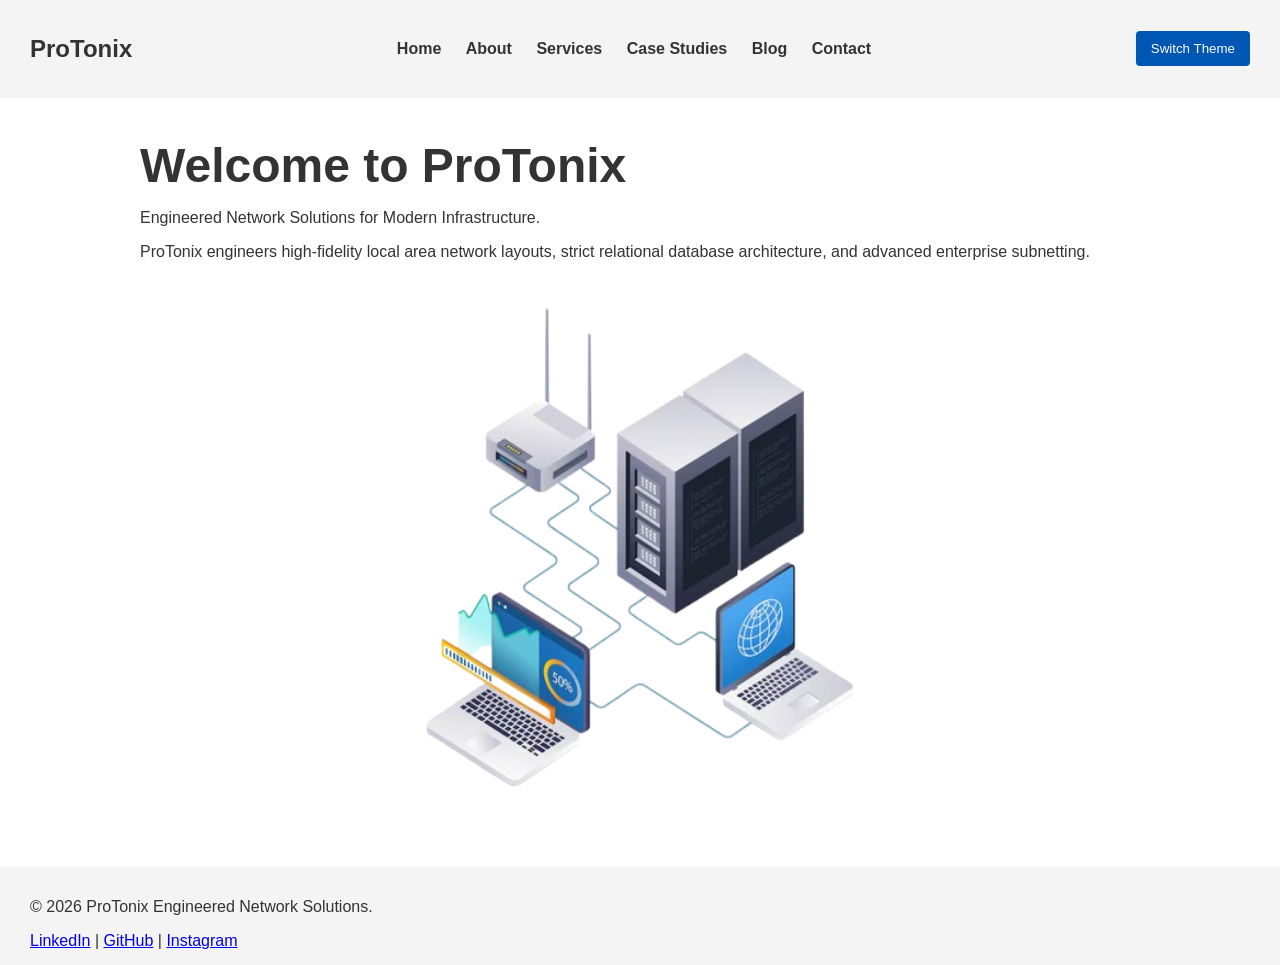
<file: index.html>
<!DOCTYPE html>
<html lang="en">
<head>
    <meta charset="UTF-8">
    <meta name="viewport" content="width=device-width, initial-scale=1.0">
    <title>ProTonix | Home</title>
    <link rel="stylesheet" href="css/style.css">
</head>
<body>
    <div id="header-placeholder"></div>
    <main class="hero">
        <!-- Inline CSS-->
        <h1 style="font-size: 3rem; margin-bottom: 10px;">Welcome to ProTonix</h1>
        <p class="tagline">Engineered Network Solutions for Modern Infrastructure.</p>
        <div class="overview">
            <p>ProTonix engineers high-fidelity local area network layouts, strict relational database architecture, and advanced enterprise subnetting.</p>
            <img src = "images/network.png" alt = "Image for company home page" width = "600" height = "550" style="display: block; margin: 0 auto;"> 
        </div>
    </main>
    <div id="footer-placeholder"></div>

    <script src="js/theme.js"></script>
    <script src="js/components.js"></script>
</body>
</html>
</file>
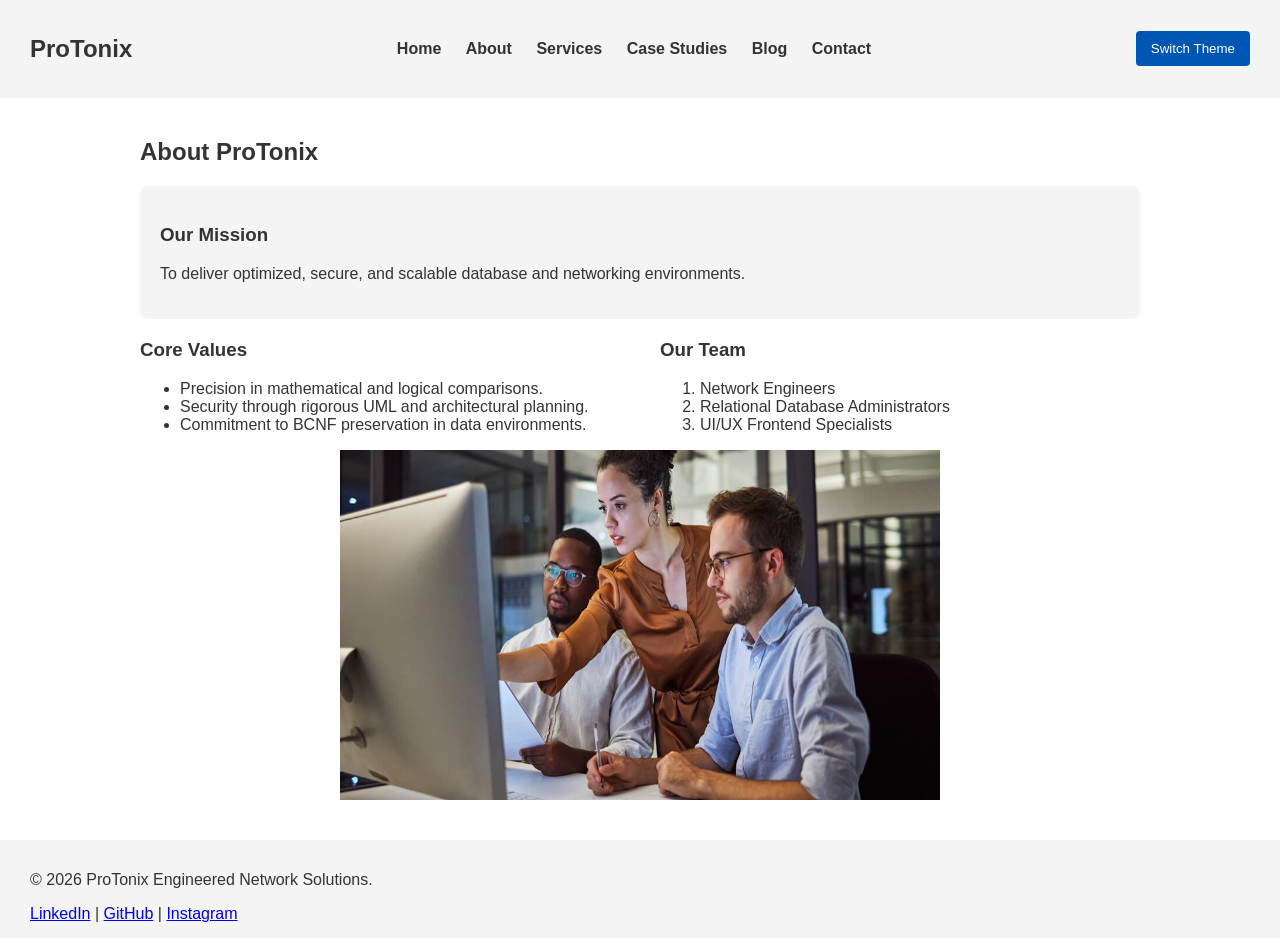
<file: about.html>
<!DOCTYPE html>
<html lang="en">
<head>
    <meta charset="UTF-8">
    <meta name="viewport" content="width=device-width, initial-scale=1.0">
    <title>ProTonix | About</title>
    <link rel="stylesheet" href="css/style.css">
    <style>
        .company-mission {
            background-color: var(--card-bg);
            padding: 20px;
            border-radius: 8px;
            margin-bottom: 20px;
        }
    </style>
</head>
<body>
    <div id="header-placeholder"></div>
    <main>
        <h2>About ProTonix</h2>
        <div class="company-mission">
            <h3>Our Mission</h3>
            <p>To deliver optimized, secure, and scalable database and networking environments.</p>
        
        </div>
        
        <div class="two-columns">
            <div>
                <h3>Core Values</h3>
                <ul>
                    <li>Precision in mathematical and logical comparisons.</li>
                    <li>Security through rigorous UML and architectural planning.</li>
                    <li>Commitment to BCNF preservation in data environments.</li>
                </ul>
            </div>
            <div>
                <h3>Our Team</h3>
                <ol>
                    <li>Network Engineers</li>
                    <li>Relational Database Administrators</li>
                    <li>UI/UX Frontend Specialists</li>
                </ol>
            </div>
        </div>
        <img src = "images/our team.jpg" alt = "Picture of our company team" width = "600" height = "350" style="display: block; margin: 0 auto;">
    </main>
    <div id="footer-placeholder"></div>

    <script src="js/theme.js"></script>
    <script src="js/components.js"></script>
</body>
</html>
</file>
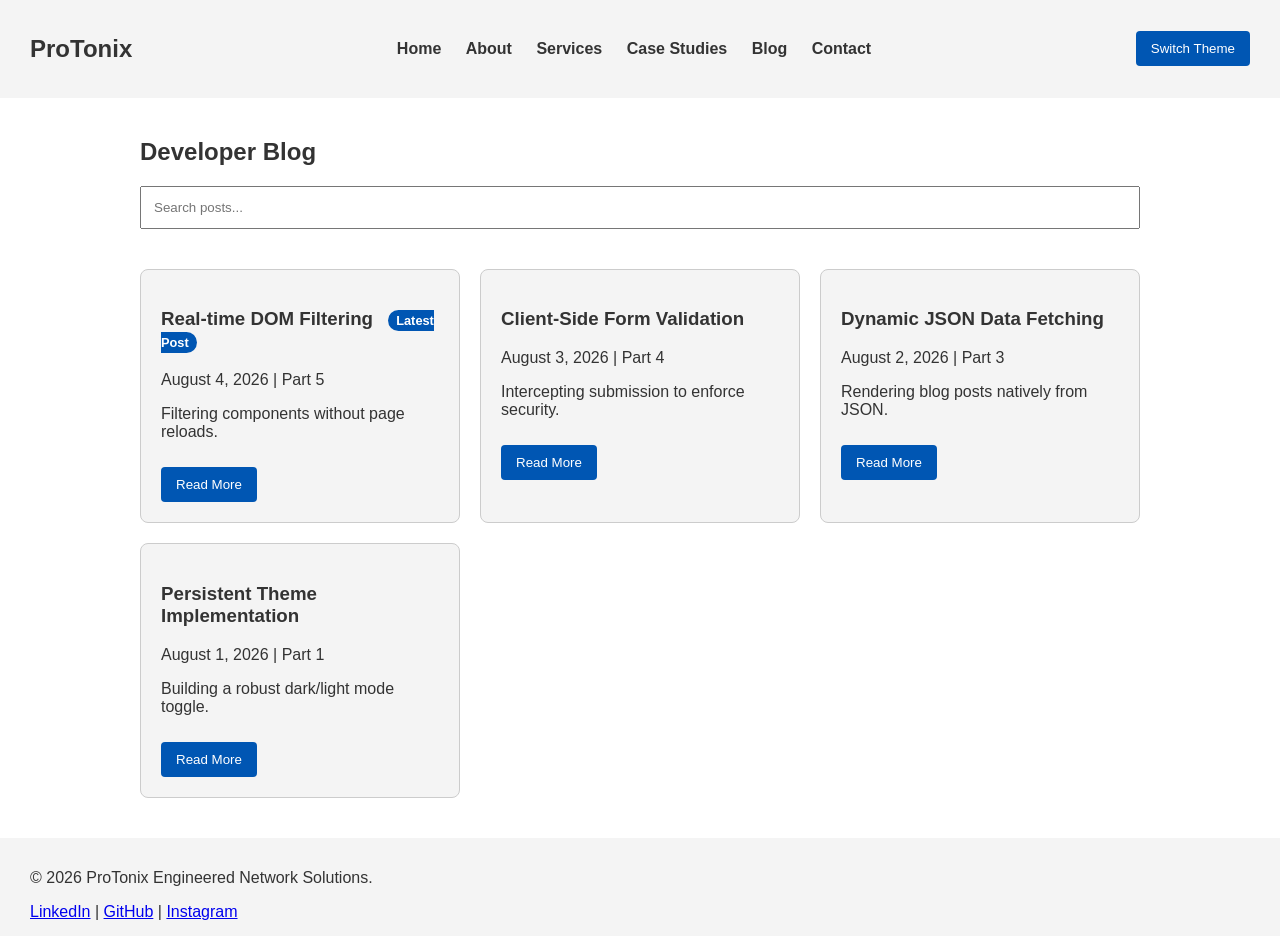
<file: blog.html>
<!DOCTYPE html>
<html lang="en">
<head>
    <meta charset="UTF-8">
    <meta name="viewport" content="width=device-width, initial-scale=1.0">
    <title>ProTonix | Engineering Blog</title>
    <link rel="stylesheet" href="css/style.css">
</head>
<body>
    <div id="header-placeholder"></div>
    <main>
        <h2>Developer Blog</h2>
        
        <input type="text" id="filter-input" placeholder="Search posts..." class="filter-box">
        <p id="no-results" style="display: none; font-weight: bold; color: red;">No results found.</p>

        <div id="blog-list" class="grid-container">
            <!-- Dynamic posts injected here -->
        </div>
    </main>
    <div id="footer-placeholder"></div>

    <script src="js/theme.js"></script>
    <script src="js/components.js"></script>
    <script src="js/filter.js"></script>
    <script src="js/blog.js"></script>
</body>
</html>
</file>
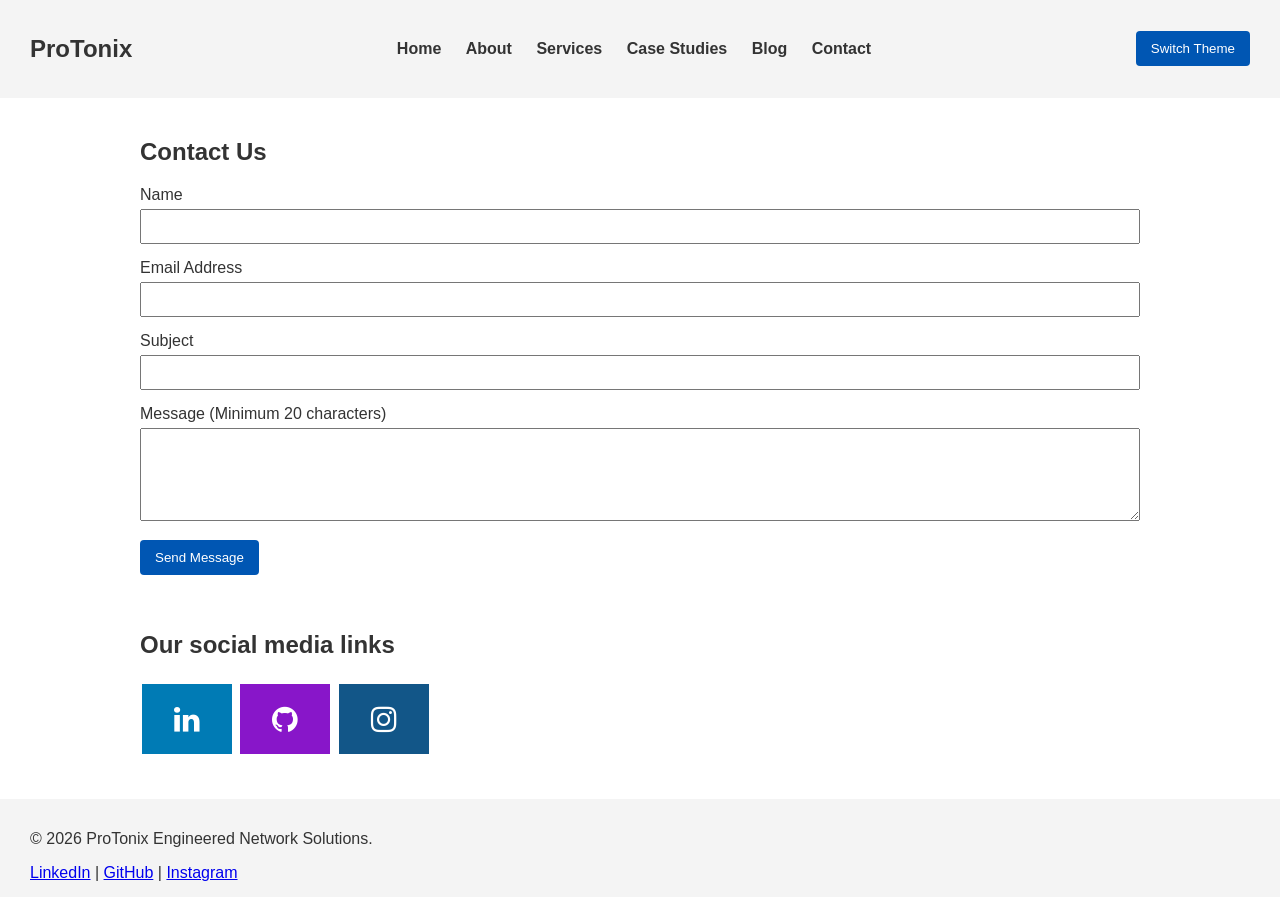
<file: contact.html>
<!DOCTYPE html>
<html lang="en">
<head>
    <meta charset="UTF-8">
    <meta name="viewport" content="width=device-width, initial-scale=1.0">
    <title>ProTonix | Contact</title>
    <link rel="stylesheet" href="css/style.css">
    <link rel="stylesheet" href="https://cdnjs.cloudflare.com/ajax/libs/font-awesome/4.7.0/css/font-awesome.min.css">
    <style>
        .fa {
            padding: 20px;
            font-size: 30px;
            width: 50px;
            text-align: center;
            text-decoration: none;
            margin: 5px 2px;
            }
        .fa-linkedin {
            background: #007bb5;
            color: white;
        }
        .fa-github {
            background: #8816c9;
            color: white;
        }
        .fa-instagram {
            background: #125688;
            color: white;
        }
    </style>
</head>
<body>
    <div id="header-placeholder"></div>
    <main>
        <h2>Contact Us</h2>
        <form id="contact-form" class="form-container">
            <div class="form-group">
                <label for="name">Name</label>
                <input type="text" id="name" name="name">
                <span class="error-msg"></span>
            </div>
            <div class="form-group">
                <label for="email">Email Address</label>
                <input type="email" id="email" name="email">
                <span class="error-msg"></span>
            </div>
            <div class="form-group">
                <label for="subject">Subject</label>
                <input type="text" id="subject" name="subject">
            </div>
            <div class="form-group">
                <label for="message">Message (Minimum 20 characters)</label>
                <textarea id="message" name="message" rows="5"></textarea>
                <span class="error-msg"></span>
            </div>
            <button type="submit" class="cta-btn">Send Message</button>
        </form>
        <br><br>
        <div class="social-links">
            <h2>Our social media links</h2>
            <a href="https://linkedin.com" class="fa fa-linkedin"></a>
            <a href="https://github.com" class="fa fa-github"></a>
            <a href="https://instagram.com" class="fa fa-instagram"></a>
        </div>
    </main>
    <div id="footer-placeholder"></div>

    <script src="js/theme.js"></script>
    <script src="js/components.js"></script>
    <script src="js/validate.js"></script>
</body>
</html>
</file>
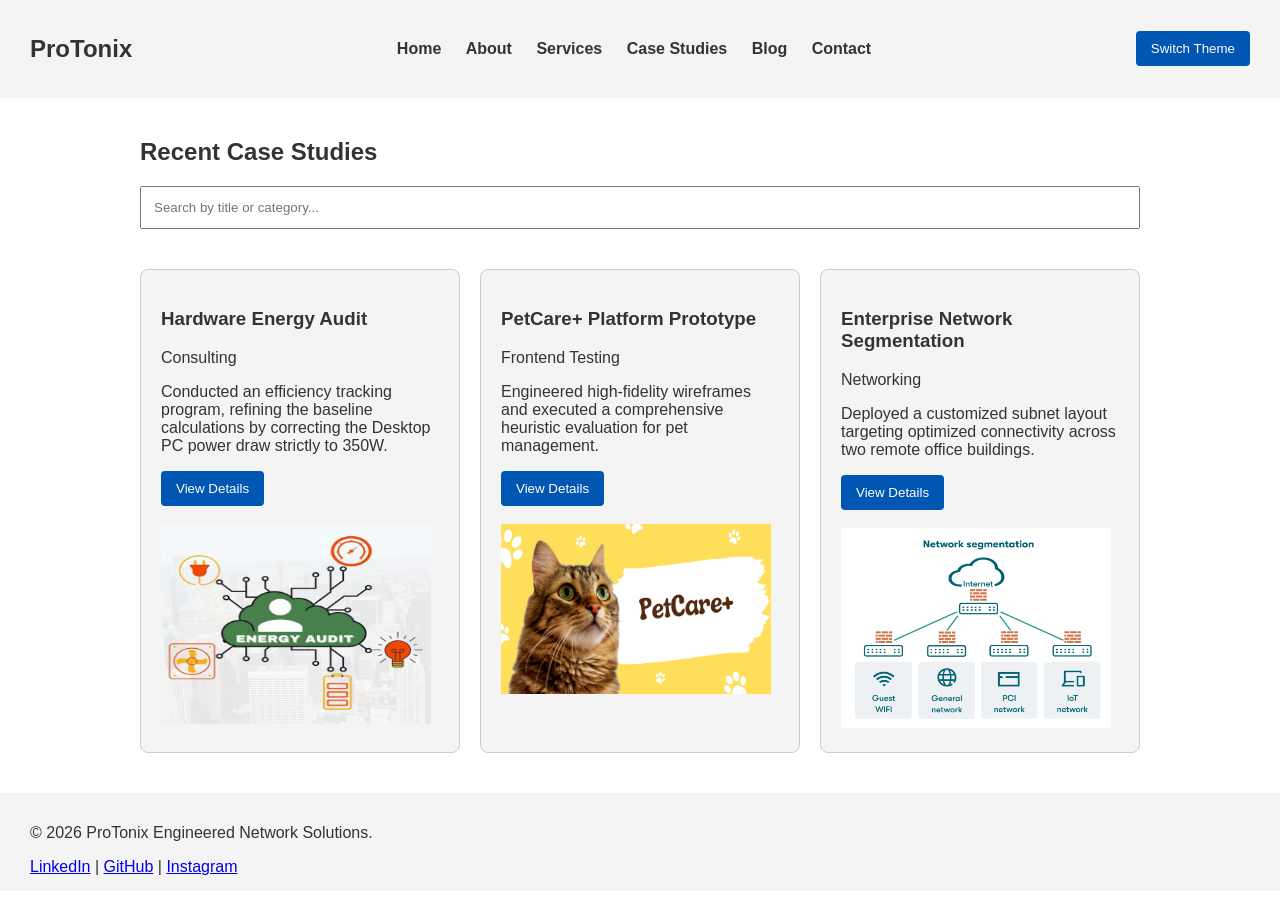
<file: products.html>
<!DOCTYPE html>
<html lang="en">
<head>
    <meta charset="UTF-8">
    <meta name="viewport" content="width=device-width, initial-scale=1.0">
    <title>ProTonix | Case Studies</title>
    <link rel="stylesheet" href="css/style.css">
</head>
<body>
    <div id="header-placeholder"></div>
    <main>
        <h2>Recent Case Studies</h2>
        
        <input type="text" id="filter-input" placeholder="Search by title or category..." class="filter-box">
        <p id="no-results" style="display: none; font-weight: bold; color: red;">No results found.</p>

        <div class="grid-container">
            <div class="card project-card">
                <h3 class="card-title">Hardware Energy Audit</h3>
                <p class="post-meta card-category">Consulting</p>
                <p class="card-desc">Conducted an efficiency tracking program, refining the baseline calculations by correcting the Desktop PC power draw strictly to 350W.</p>
                <button class="cta-btn">View Details</button>
                <br><br>
                <img src = "images/audit.png" width = "270" height = "200" alt = "Energy Audit">
            </div>
            <div class="card project-card">
                <h3 class="card-title">PetCare+ Platform Prototype</h3>
                <p class="post-meta card-category">Frontend Testing</p>
                <p class="card-desc">Engineered high-fidelity wireframes and executed a comprehensive heuristic evaluation for pet management.</p>
                <button class="cta-btn">View Details</button>
                <br><br>
                <img src = "images/petcare+.png" width = "270" height = "170" alt = "PetCare+ logo">
            </div>
            <div class="card project-card">
                <h3 class="card-title">Enterprise Network Segmentation</h3>
                <p class="post-meta card-category">Networking</p>
                <p class="card-desc">Deployed a customized subnet layout targeting optimized connectivity across two remote office buildings.</p>
                <button class="cta-btn">View Details</button>
                <br><br>
                <img src = "images/network segmentation.png" width = "270" height = "200" alt = "Network Segmentation">
            </div>
        </div>
    </main>
    <div id="footer-placeholder"></div>

    <script src="js/theme.js"></script>
    <script src="js/components.js"></script>
    <script src="js/filter.js"></script>
</body>
</html>
</file>
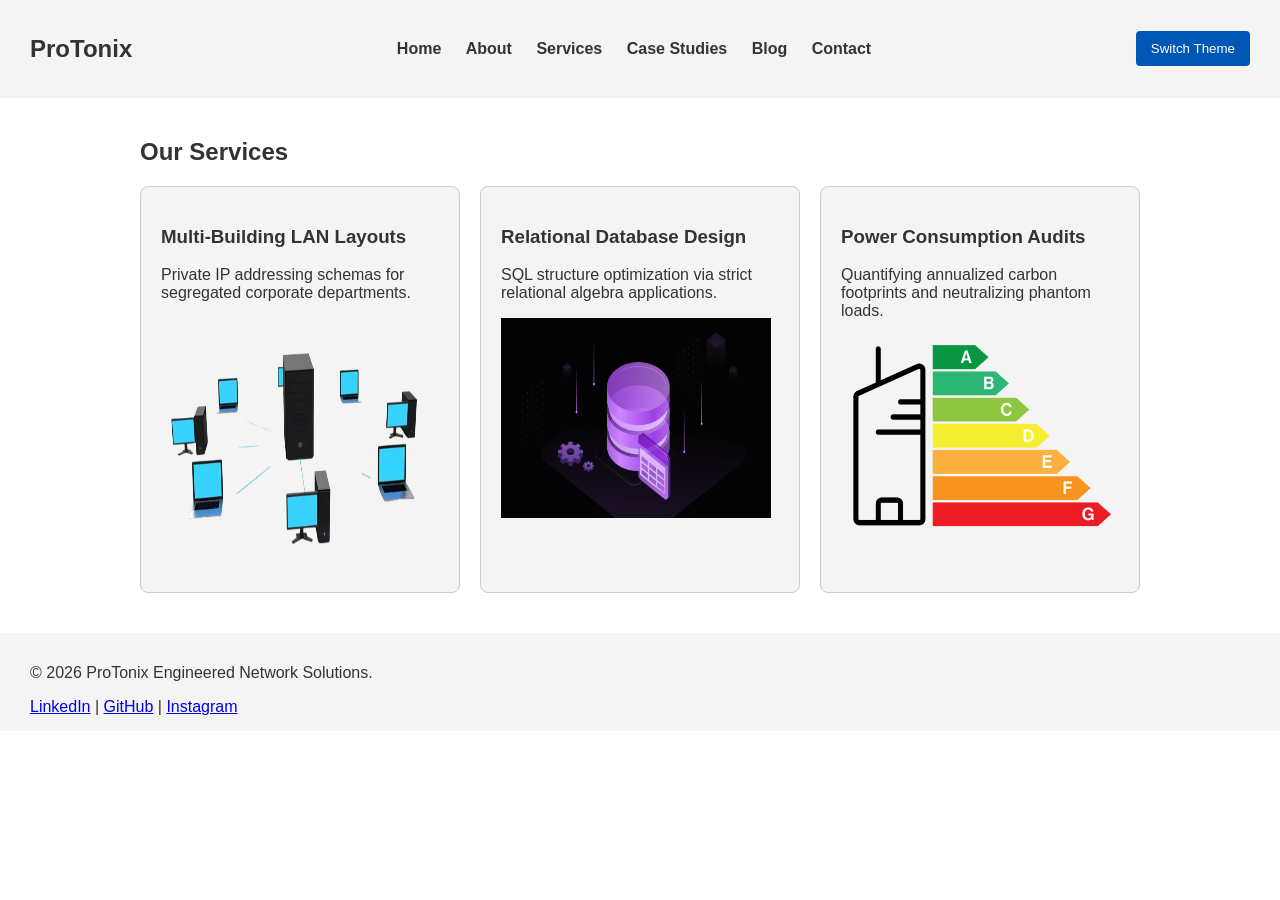
<file: services.html>
<!DOCTYPE html>
<html lang="en">
<head>
    <meta charset="UTF-8">
    <meta name="viewport" content="width=device-width, initial-scale=1.0">
    <title>ProTonix | Services</title>
    <link rel="stylesheet" href="css/style.css">
</head>
<body>
    <div id="header-placeholder"></div>
    <main>
        <h2>Our Services</h2>
        <div class="grid-container">
            <div class="card">
                <h3> Multi-Building LAN Layouts</h3>
                <p>Private IP addressing schemas for segregated corporate departments.</p>
                <img src = "images/lan network.png" width = "270" height = "250" alt = "Local Area Network">
            </div>
            <div class="card">
                <h3> Relational Database Design</h3>
                <p>SQL structure optimization via strict relational algebra applications.</p>
                <img src = "images/database.png" width = "270" height = "200" alt = "Database">
            </div>
            <div class="card">
                <h3> Power Consumption Audits</h3>
                <p>Quantifying annualized carbon footprints and neutralizing phantom loads.</p>
                <img src = "images/energy audit.png" width = "270" height = "200" alt = "Energy Audit">
            </div>
        </div>
    </main>
    <div id="footer-placeholder"></div>

    <script src="js/theme.js"></script>
    <script src="js/components.js"></script>
</body>
</html>
</file>
<file: css/style.css>
:root {
    --bg-color: #ffffff;
    --text-color: #333333;
    --card-bg: #f4f4f4;
    --primary: #0056b3;
    --error: #d9534f;
}

[data-theme="dark"] {
    --bg-color: #1a1a1a;
    --text-color: #f0f0f0;
    --card-bg: #2d2d2d;
    --primary: #4da3ff;
}

body {
    background-color: var(--bg-color);
    color: var(--text-color);
    font-family: 'Segoe UI', Tahoma, Geneva, Verdana, sans-serif;
    margin: 0;
    padding: 0;
    transition: background-color 0.3s, color 0.3s;
}

header, footer {
    background-color: var(--card-bg);
    padding: 15px 30px;
    display: flex;
    justify-content: space-between;
    align-items: center;
}

nav a {
    color: var(--text-color);
    text-decoration: none;
    margin: 0 10px;
    font-weight: bold;
}

main {
    max-width: 1000px;
    margin: 40px auto;
    padding: 0 20px;
}

.two-columns {
    column-count: 2;
    column-gap: 40px;
}

/*Fixes misalignment and prevents column breaking*/
.two-columns > div {
    break-inside: avoid;
}

.two-columns h3 {
    margin-top: 0;
}

.grid-container {
    display: grid;
    grid-template-columns: repeat(auto-fill, minmax(300px, 1fr));
    gap: 20px;
    margin-top: 20px;
}

.card {
    background-color: var(--card-bg);
    padding: 20px;
    border-radius: 8px;
    border: 1px solid #ccc;
}

.badge {
    background: var(--primary);
    color: #fff;
    padding: 3px 8px;
    font-size: 0.8rem;
    border-radius: 12px;
    margin-left: 10px;
    vertical-align: middle;
}

.cta-btn, button {
    background-color: var(--primary);
    color: #fff;
    border: none;
    padding: 10px 15px;
    cursor: pointer;
    border-radius: 4px;
}

.filter-box {
    width: 100%;
    padding: 12px;
    margin-bottom: 20px;
    box-sizing: border-box;
}

.form-group { margin-bottom: 15px; }
.form-group label { display: block; margin-bottom: 5px; }
.form-group input, .form-group textarea { width: 100%; padding: 8px; box-sizing: border-box; }

.error-msg {
    color: var(--error);
    font-size: 0.9rem;
    display: none;
    margin-top: 5px;
}

.invalid { border: 2px solid var(--error); }
.success-msg { color: #28a745; text-align: center; }
</file>
